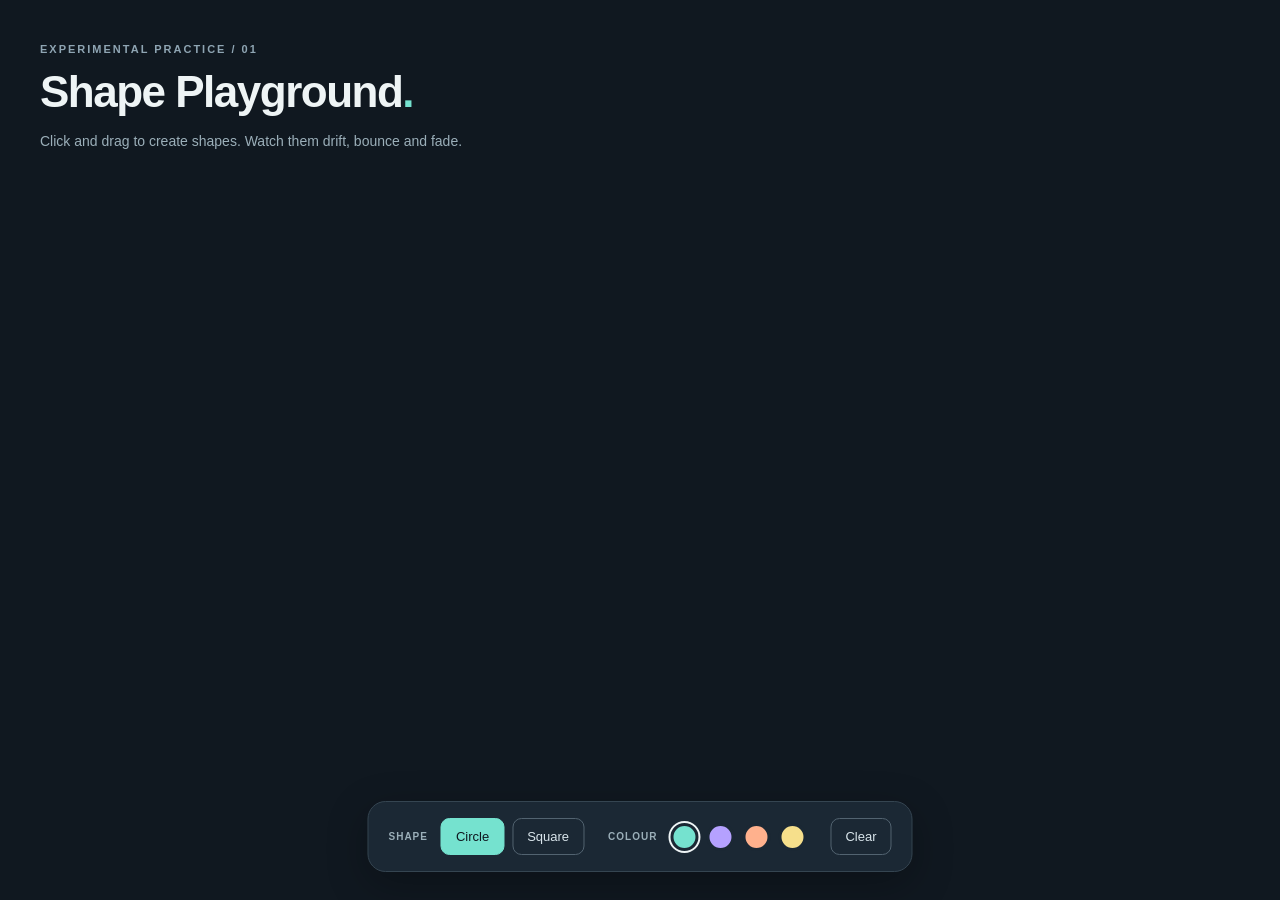
<file: p5js-classes/index.html>
<!DOCTYPE html>
<html lang="en">
<head>
  <meta charset="utf-8">
  <meta name="viewport" content="width=device-width, initial-scale=1.0">
  <title>Shape Playground — p5.js classes</title>
  <link rel="stylesheet" href="style.css">
  <script src="libraries/p5.min.js"></script>
  <script src="libraries/p5.sound.min.js"></script>
</head>
<body>
  <header><p class="eyebrow">EXPERIMENTAL PRACTICE / 01</p><h1>Shape Playground<span>.</span></h1><p>Click and drag to create shapes. Watch them drift, bounce and fade.</p></header>
  <nav aria-label="Drawing controls">
    <div class="group"><span class="label">SHAPE</span><button id="circle" aria-pressed="true">Circle</button><button id="square" aria-pressed="false">Square</button></div>
    <div class="group colours" aria-label="Colour palette"><span class="label">COLOUR</span><button class="swatch" data-colour="#75e2cf" aria-label="Mint" aria-pressed="true" style="--swatch:#75e2cf"></button><button class="swatch" data-colour="#b5a1ff" aria-label="Lilac" aria-pressed="false" style="--swatch:#b5a1ff"></button><button class="swatch" data-colour="#ffb18d" aria-label="Peach" aria-pressed="false" style="--swatch:#ffb18d"></button><button class="swatch" data-colour="#f6df8b" aria-label="Yellow" aria-pressed="false" style="--swatch:#f6df8b"></button></div>
    <button id="clear">Clear</button>
  </nav>
  <script src="classes/Shape.js"></script><script src="classes/Circle.js"></script><script src="classes/Square.js"></script><script src="classes/SoundButton.js"></script><script src="sketch.js"></script>
</body>
</html>
</file>
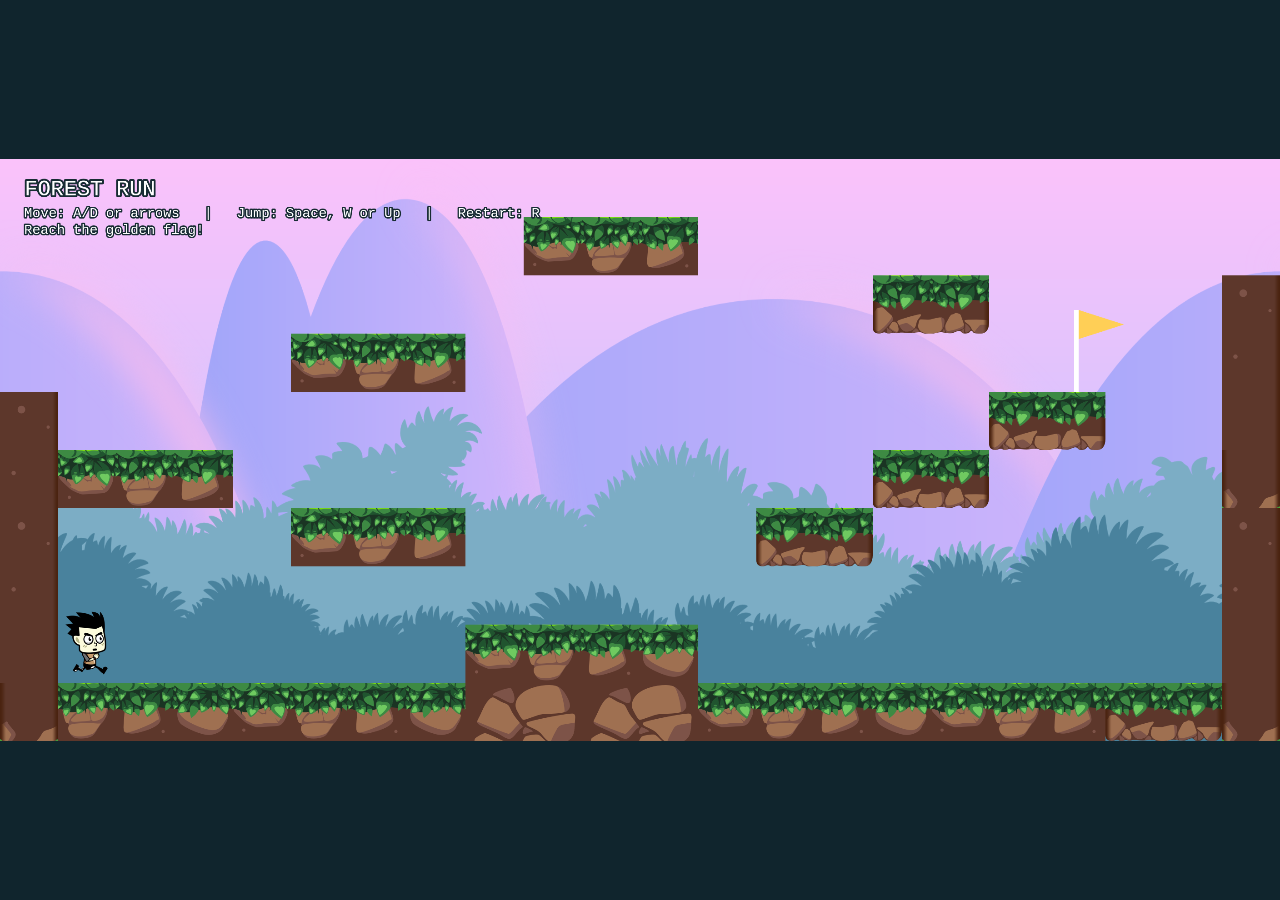
<file: phaser-game/index.html>
<!DOCTYPE html>
<html lang="en">
<head>
    <meta charset="UTF-8">
    <meta name="viewport" content="width=device-width, initial-scale=1.0">
    <title>Forest Run — Phaser workshop</title>
    <style>html, body { margin: 0; width: 100%; height: 100%; overflow: hidden; background: #10252d; } canvas { display: block; }</style>
    <script src="lib/phaser.min.js"></script>
    <script src="scenes/Scene1.js"></script>
    <script>
        const config ={
            type:Phaser.AUTO,
            width:2816, //1920,
            height:1280, //1080,
            scene:Scene1,
            scale:{
                mode:Phaser.Scale.FIT,
                autoCenter:Phaser.Scale.CENTER_BOTH
            },
            physics:{
                default:"arcade",
                arcade:{
                    gravity:{y:2180},
                    debug:false,
                    overlapBias:8, //maybe required for larger tiles
                    tileBias:32 // maybe required for larger tiles
                }
            }
        }
        const game = new Phaser.Game(config);
    </script>
</head>
<body>
    
</body>
</html>
</file>
<file: p5js-classes/style.css>
* { box-sizing: border-box; }
html, body { margin: 0; padding: 0; overflow: hidden; background: #101820; color: #eef4f5; font-family: Arial, sans-serif; }
canvas { display: block; touch-action: none; }
header { position: fixed; top: 32px; left: 40px; right: 24px; pointer-events: none; }
.eyebrow { color: #8fa5b3; font-size: 11px; letter-spacing: 2px; font-weight: bold; }
h1 { font-size: clamp(28px, 4vw, 44px); margin: 12px 0; letter-spacing: -1.5px; }
h1 span { color: #75e2cf; }
header > p:last-child { color: #9bafb9; font-size: 14px; line-height: 1.5; }
nav { position: fixed; bottom: 28px; left: 50%; transform: translateX(-50%); display: flex; gap: 24px; align-items: center; padding: 16px 20px; background: #1b2834; border: 1px solid #354551; border-radius: 18px; box-shadow: 0 12px 40px #0004; }
.group { display: flex; align-items: center; gap: 8px; }
.label { color: #9bafb9; font-size: 10px; font-weight: bold; letter-spacing: 1px; margin-right: 5px; }
button { border: 1px solid #526370; border-radius: 9px; color: #d9e5eb; background: transparent; padding: 10px 14px; cursor: pointer; font: inherit; font-size: 13px; }
button[aria-pressed="true"]:not(.swatch) { color: #101820; background: #75e2cf; border-color: #75e2cf; }
button:hover { border-color: #eef4f5; }
button:focus-visible { outline: 2px solid white; outline-offset: 4px; }
.swatch { width: 28px; height: 28px; padding: 0; border-radius: 50%; background: var(--swatch); border: 3px solid #1b2834; }
.swatch[aria-pressed="true"] { outline: 2px solid #eef4f5; }
@media(max-width:650px) { header { top: 20px; left: 22px; } nav { width: calc(100% - 28px); bottom: 14px; flex-wrap: wrap; justify-content: center; gap: 14px; padding: 14px; } .label { font-size: 9px; } button { padding: 9px 11px; } .swatch { padding: 0; } }
</file>
